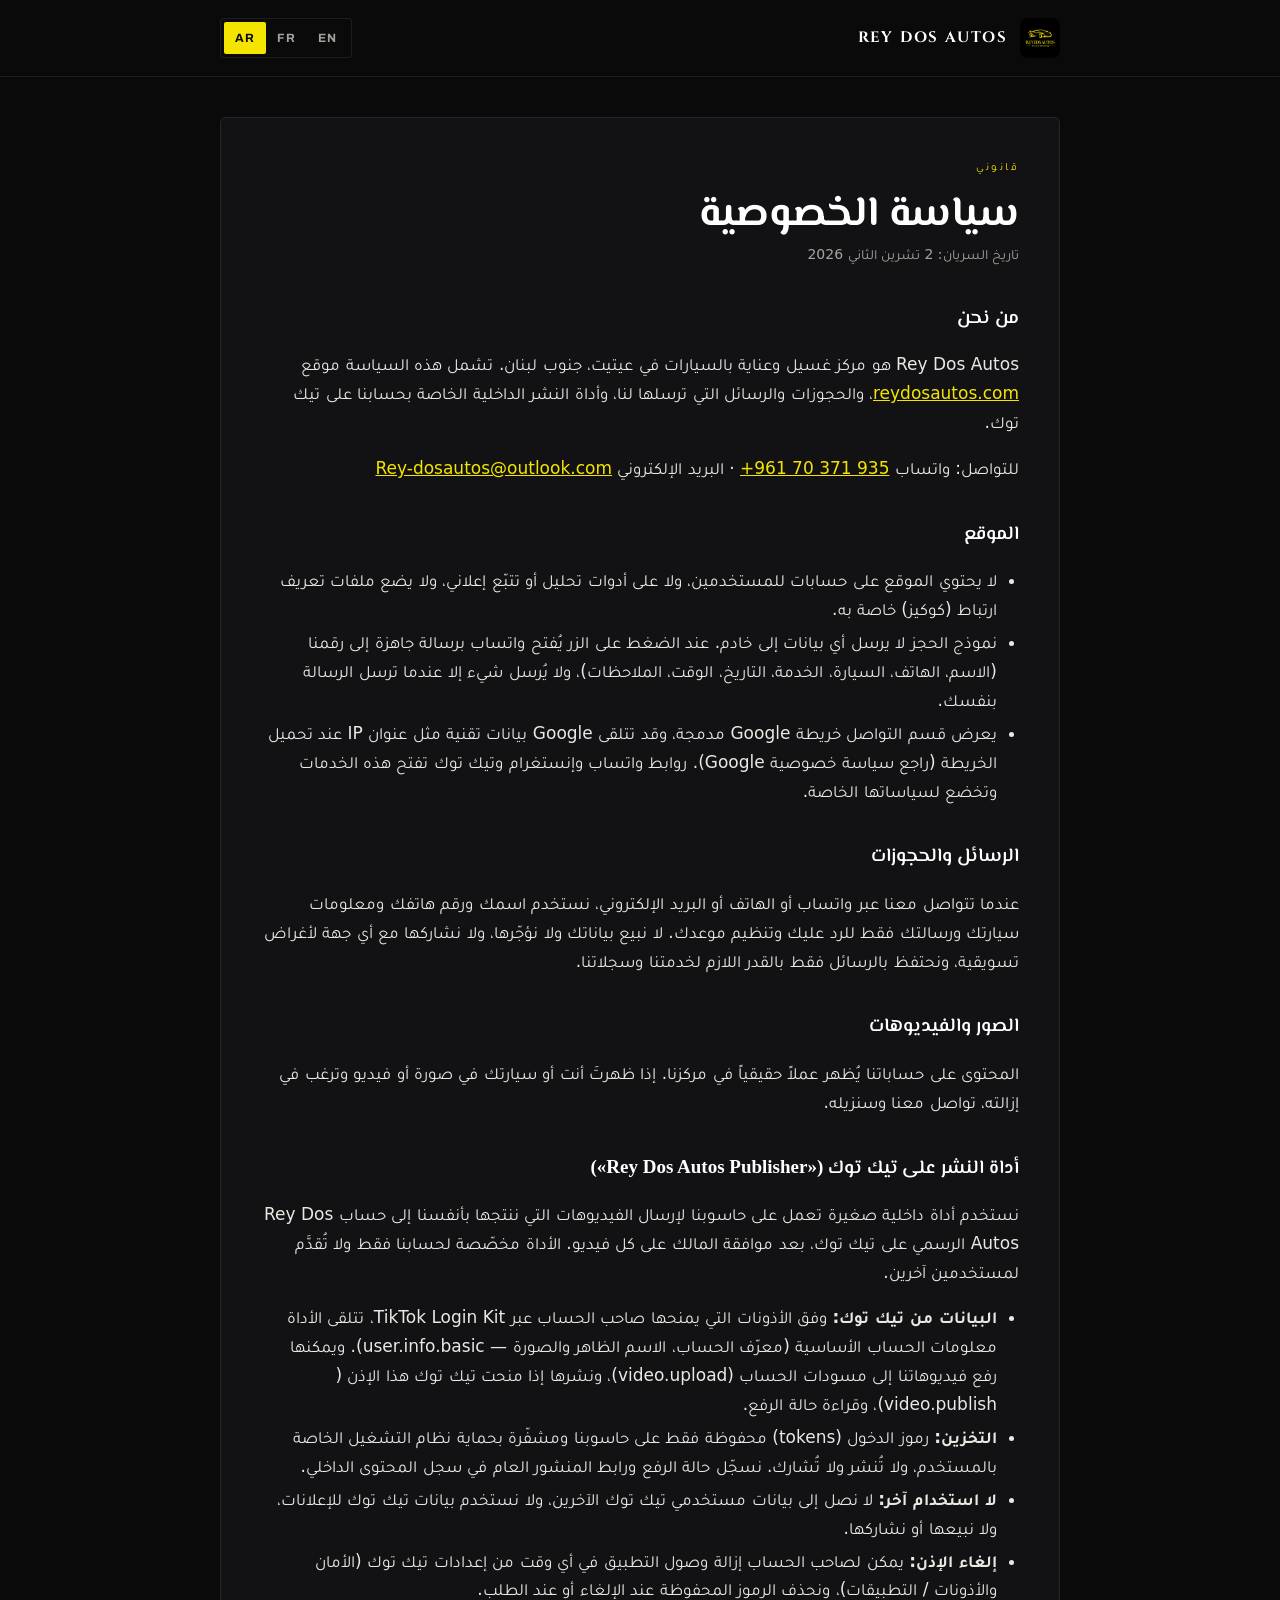
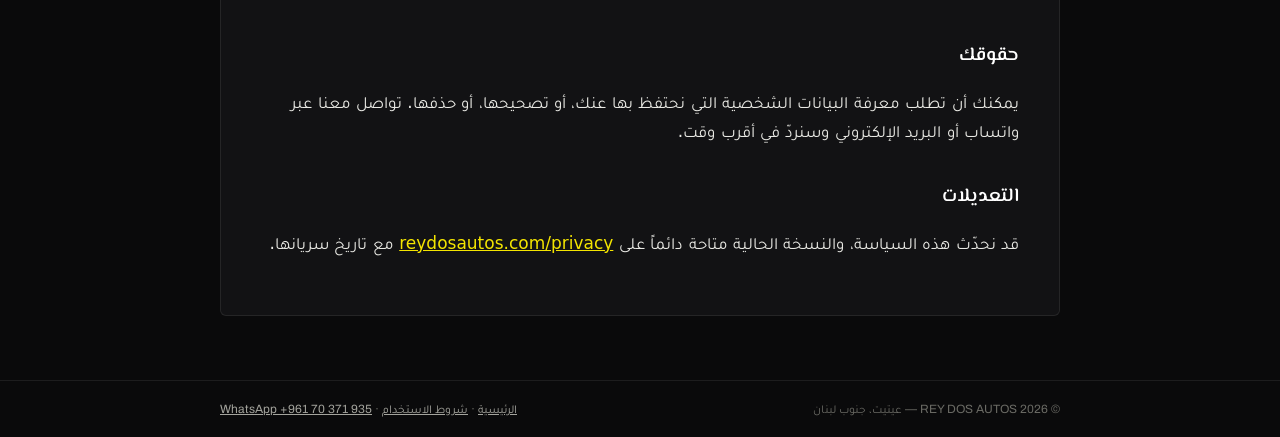
<file: privacy/index.html>
<!DOCTYPE html>
<html lang="ar" dir="rtl" data-title-ar="سياسة الخصوصية — Rey Dos Autos" data-title-fr="Politique de confidentialité — Rey Dos Autos" data-title-en="Privacy Policy — Rey Dos Autos">
<head>
<meta charset="utf-8">
<meta name="viewport" content="width=device-width, initial-scale=1">
<title>Privacy Policy — Rey Dos Autos</title>
<meta name="description" content="Privacy Policy of Rey Dos Autos, car wash and detailing center in Aïtit, South Lebanon — website, WhatsApp bookings and our TikTok publishing tool.">
<link rel="canonical" href="https://reydosautos.com/privacy/">
<link rel="icon" type="image/png" href="../assets/image/r10-90ac8671.png">
<meta name="theme-color" content="#0a0a0b">
<link rel="stylesheet" href="../assets/legal.css">
<script src="../assets/legal.js"></script>
</head>
<body>
<header><div class="bar">
  <a class="brand" href="../"><img src="../assets/image/r10-90ac8671.png" alt="Rey Dos Autos logo"><span>REY DOS AUTOS</span></a>
  <nav class="langs" aria-label="Language"><a href="#ar" lang="ar">AR</a><a href="#fr" lang="fr">FR</a><a href="#en" lang="en">EN</a></nav>
</div></header>

<main>
<section class="lang" data-l="ar" lang="ar" dir="rtl">
  <p class="eyebrow">قانوني</p>
  <h1>سياسة الخصوصية</h1>
  <p class="meta">تاريخ السريان: 2 تشرين الثاني 2026</p>

  <h2>من نحن</h2>
  <p>Rey Dos Autos هو مركز غسيل وعناية بالسيارات في عيتيت، جنوب لبنان. تشمل هذه السياسة موقع <a class="ltr" href="https://reydosautos.com/">reydosautos.com</a>، والحجوزات والرسائل التي ترسلها لنا، وأداة النشر الداخلية الخاصة بحسابنا على تيك توك.</p>
  <p>للتواصل: واتساب <a class="ltr" href="https://wa.me/96170371935">+961 70 371 935</a> · البريد الإلكتروني <a class="ltr" href="mailto:Rey-dosautos@outlook.com">Rey-dosautos@outlook.com</a></p>

  <h2>الموقع</h2>
  <ul>
    <li>لا يحتوي الموقع على حسابات للمستخدمين، ولا على أدوات تحليل أو تتبّع إعلاني، ولا يضع ملفات تعريف ارتباط (كوكيز) خاصة به.</li>
    <li>نموذج الحجز لا يرسل أي بيانات إلى خادم. عند الضغط على الزر يُفتح واتساب برسالة جاهزة إلى رقمنا (الاسم، الهاتف، السيارة، الخدمة، التاريخ، الوقت، الملاحظات)، ولا يُرسل شيء إلا عندما ترسل الرسالة بنفسك.</li>
    <li>يعرض قسم التواصل خريطة Google مدمجة، وقد تتلقى Google بيانات تقنية مثل عنوان IP عند تحميل الخريطة (راجع سياسة خصوصية Google). روابط واتساب وإنستغرام وتيك توك تفتح هذه الخدمات وتخضع لسياساتها الخاصة.</li>
  </ul>

  <h2>الرسائل والحجوزات</h2>
  <p>عندما تتواصل معنا عبر واتساب أو الهاتف أو البريد الإلكتروني، نستخدم اسمك ورقم هاتفك ومعلومات سيارتك ورسالتك فقط للرد عليك وتنظيم موعدك. لا نبيع بياناتك ولا نؤجّرها، ولا نشاركها مع أي جهة لأغراض تسويقية، ونحتفظ بالرسائل فقط بالقدر اللازم لخدمتنا وسجلاتنا.</p>

  <h2>الصور والفيديوهات</h2>
  <p>المحتوى على حساباتنا يُظهر عملاً حقيقياً في مركزنا. إذا ظهرتَ أنت أو سيارتك في صورة أو فيديو وترغب في إزالته، تواصل معنا وسنزيله.</p>

  <h2>أداة النشر على تيك توك («Rey Dos Autos Publisher»)</h2>
  <p>نستخدم أداة داخلية صغيرة تعمل على حاسوبنا لإرسال الفيديوهات التي ننتجها بأنفسنا إلى حساب Rey Dos Autos الرسمي على تيك توك، بعد موافقة المالك على كل فيديو. الأداة مخصّصة لحسابنا فقط ولا تُقدَّم لمستخدمين آخرين.</p>
  <ul>
    <li><strong>البيانات من تيك توك:</strong> وفق الأذونات التي يمنحها صاحب الحساب عبر TikTok Login Kit، تتلقى الأداة معلومات الحساب الأساسية (معرّف الحساب، الاسم الظاهر والصورة — <span class="ltr">user.info.basic</span>). ويمكنها رفع فيديوهاتنا إلى مسودات الحساب (<span class="ltr">video.upload</span>)، ونشرها إذا منحت تيك توك هذا الإذن (<span class="ltr">video.publish</span>)، وقراءة حالة الرفع.</li>
    <li><strong>التخزين:</strong> رموز الدخول (tokens) محفوظة فقط على حاسوبنا ومشفّرة بحماية نظام التشغيل الخاصة بالمستخدم، ولا تُنشر ولا تُشارك. نسجّل حالة الرفع ورابط المنشور العام في سجل المحتوى الداخلي.</li>
    <li><strong>لا استخدام آخر:</strong> لا نصل إلى بيانات مستخدمي تيك توك الآخرين، ولا نستخدم بيانات تيك توك للإعلانات، ولا نبيعها أو نشاركها.</li>
    <li><strong>إلغاء الإذن:</strong> يمكن لصاحب الحساب إزالة وصول التطبيق في أي وقت من إعدادات تيك توك (الأمان والأذونات / التطبيقات)، ونحذف الرموز المحفوظة عند الإلغاء أو عند الطلب.</li>
  </ul>

  <h2>حقوقك</h2>
  <p>يمكنك أن تطلب معرفة البيانات الشخصية التي نحتفظ بها عنك، أو تصحيحها، أو حذفها. تواصل معنا عبر واتساب أو البريد الإلكتروني وسنردّ في أقرب وقت.</p>

  <h2>التعديلات</h2>
  <p>قد نحدّث هذه السياسة، والنسخة الحالية متاحة دائماً على <a class="ltr" href="https://reydosautos.com/privacy/">reydosautos.com/privacy</a> مع تاريخ سريانها.</p>
</section>

<section class="lang" data-l="fr" lang="fr" dir="ltr">
  <p class="eyebrow">Mentions légales</p>
  <h1>Politique de confidentialité</h1>
  <p class="meta">Date d’entrée en vigueur : 2 novembre 2026</p>

  <h2>Qui sommes-nous</h2>
  <p>Rey Dos Autos est un centre de lavage et de detailing automobile situé à Aïtit, au Sud Liban. Cette politique couvre le site <a href="https://reydosautos.com/">reydosautos.com</a>, les réservations et messages que vous nous envoyez, ainsi que notre outil interne de publication pour notre propre compte TikTok.</p>
  <p>Contact : WhatsApp <a class="ltr" href="https://wa.me/96170371935">+961 70 371 935</a> · E-mail <a class="ltr" href="mailto:Rey-dosautos@outlook.com">Rey-dosautos@outlook.com</a></p>

  <h2>Site web</h2>
  <ul>
    <li>Le site n’a pas de comptes utilisateurs, n’utilise aucun outil d’analyse ni traceur publicitaire et ne dépose pas de cookies propres.</li>
    <li>Le formulaire de réservation n’envoie aucune donnée à un serveur. Quand vous appuyez sur le bouton, WhatsApp s’ouvre avec un message pré-rempli vers notre numéro (nom, téléphone, véhicule, service, date, heure, remarques). Rien n’est envoyé tant que vous n’envoyez pas vous-même ce message dans WhatsApp.</li>
    <li>La section contact affiche une carte Google Maps intégrée. Google peut recevoir des données techniques, comme votre adresse IP, lors du chargement de la carte (voir la politique de confidentialité de Google). Les liens vers WhatsApp, Instagram et TikTok ouvrent ces services, qui appliquent leurs propres politiques de confidentialité.</li>
  </ul>

  <h2>Messages et réservations</h2>
  <p>Lorsque vous nous contactez par WhatsApp, téléphone ou e-mail, nous utilisons votre nom, votre numéro de téléphone, les informations sur votre véhicule et votre message uniquement pour vous répondre et organiser votre rendez-vous. Nous ne vendons ni ne louons vos données, et nous ne les partageons pas avec des tiers à des fins commerciales. Nous conservons les messages uniquement le temps nécessaire à notre service et à nos archives.</p>

  <h2>Photos et vidéos</h2>
  <p>Nos contenus sur les réseaux sociaux montrent du vrai travail réalisé dans notre centre. Si vous ou votre véhicule apparaissez sur l’une de nos photos ou vidéos et que vous souhaitez la faire retirer, contactez-nous et nous la retirerons.</p>

  <h2>Outil de publication TikTok (« Rey Dos Autos Publisher »)</h2>
  <p>Nous utilisons un petit outil interne, exécuté sur notre propre ordinateur, pour envoyer les vidéos que nous avons nous-mêmes produites vers le compte TikTok officiel de Rey Dos Autos, après validation de chaque vidéo par le propriétaire. L’outil est utilisé uniquement par Rey Dos Autos pour son propre compte. Il n’est pas proposé à d’autres utilisateurs de TikTok.</p>
  <ul>
    <li><strong>Données provenant de TikTok :</strong> avec les autorisations accordées par le titulaire du compte via TikTok Login Kit, l’outil reçoit les informations de base du compte (identifiant du compte, nom affiché et avatar, <em>user.info.basic</em>). Il peut aussi téléverser nos vidéos dans les brouillons du compte (<em>video.upload</em>), les publier si TikTok accorde cette autorisation (<em>video.publish</em>) et consulter le statut de ces envois.</li>
    <li><strong>Stockage :</strong> les jetons d’accès TikTok sont stockés uniquement sur notre ordinateur, chiffrés avec la protection du système d’exploitation propre à l’utilisateur. Ils ne sont jamais publiés ni partagés. Nous enregistrons le statut de l’envoi et le lien public de la publication dans notre historique interne de contenus.</li>
    <li><strong>Aucun autre usage :</strong> nous n’accédons pas aux données d’autres utilisateurs de TikTok, nous n’utilisons pas les données TikTok à des fins publicitaires, et nous ne les vendons ni ne les partageons.</li>
    <li><strong>Révocation de l’accès :</strong> le titulaire du compte peut retirer l’accès de l’application à tout moment depuis les paramètres de l’application TikTok (sécurité et autorisations / applications). Nous supprimons les jetons stockés lorsque l’accès est révoqué ou sur demande.</li>
  </ul>

  <h2>Vos droits</h2>
  <p>Vous pouvez nous demander quelles données personnelles nous détenons à votre sujet, nous demander de les corriger ou de les supprimer. Contactez-nous sur WhatsApp ou par e-mail et nous vous répondrons dans les meilleurs délais.</p>

  <h2>Modifications</h2>
  <p>Nous pouvons mettre à jour cette politique. La version en vigueur est toujours disponible sur <a href="https://reydosautos.com/privacy/">reydosautos.com/privacy</a>, avec sa date d’entrée en vigueur.</p>
</section>

<section class="lang" data-l="en" lang="en" dir="ltr">
  <p class="eyebrow">Legal</p>
  <h1>Privacy Policy</h1>
  <p class="meta">Effective date: 2 November 2026</p>

  <h2>Who we are</h2>
  <p>Rey Dos Autos is a car wash and detailing center in Aïtit, South Lebanon. This policy covers the website <a href="https://reydosautos.com/">reydosautos.com</a>, bookings and messages you send us, and our internal publishing tool for our own TikTok account.</p>
  <p>Contact: WhatsApp <a class="ltr" href="https://wa.me/96170371935">+961 70 371 935</a> · Email <a class="ltr" href="mailto:Rey-dosautos@outlook.com">Rey-dosautos@outlook.com</a></p>

  <h2>Website</h2>
  <ul>
    <li>The website has no user accounts and no analytics or advertising trackers, and it does not set cookies of its own.</li>
    <li>The booking form does not send anything to a server. When you press the button, it opens WhatsApp with a pre-filled message to our number (name, phone, vehicle, service, date, time, notes). Nothing is sent until you send that message yourself in WhatsApp.</li>
    <li>The contact section shows an embedded Google Map. Google may receive technical data such as your IP address when the map loads (see Google's privacy policy). The links to WhatsApp, Instagram and TikTok open those services, which apply their own privacy policies.</li>
  </ul>

  <h2>Messages and bookings</h2>
  <p>When you contact us by WhatsApp, phone or email, we use your name, phone number, vehicle details and message only to answer you and to organise your appointment. We do not sell or rent your data, and we do not share it with third parties for marketing. We keep messages only as long as we need them for our service and our records.</p>

  <h2>Photos and videos</h2>
  <p>Our social media content shows real work done at our center. If you or your vehicle appear in one of our photos or videos and you want it removed, contact us and we will remove it.</p>

  <h2>TikTok publishing tool (“Rey Dos Autos Publisher”)</h2>
  <p>We use a small internal tool, run on our own computer, to send videos that we produced ourselves to the official Rey Dos Autos TikTok account, after the owner has approved each video. The tool is used only by Rey Dos Autos for its own account. It is not offered to other TikTok users.</p>
  <ul>
    <li><strong>Data from TikTok:</strong> with the permissions granted by the account owner through TikTok Login Kit, the tool receives basic account information (account identifier, display name and avatar, <em>user.info.basic</em>). It can also upload our videos to the account's drafts (<em>video.upload</em>), publish them if TikTok grants that permission (<em>video.publish</em>), and read the status of those uploads.</li>
    <li><strong>Storage:</strong> TikTok access tokens are stored only on our computer, encrypted with the operating system's user-level protection. They are never published or shared. We record the upload status and the public post link in our internal content history.</li>
    <li><strong>No other use:</strong> we do not access other TikTok users' data, we do not use TikTok data for advertising, and we do not sell or share it.</li>
    <li><strong>Revoking access:</strong> the account owner can remove the app's access at any time from the TikTok app settings (security and permissions / apps). We delete the stored tokens when access is revoked or on request.</li>
  </ul>

  <h2>Your rights</h2>
  <p>You can ask us what personal data we hold about you, ask us to correct it, or ask us to delete it. Contact us on WhatsApp or by email and we will reply as soon as possible.</p>

  <h2>Changes</h2>
  <p>We may update this policy. The current version is always available at <a href="https://reydosautos.com/privacy/">reydosautos.com/privacy</a>, with its effective date.</p>
</section>
</main>

<footer><div class="bar">
  <span>© 2026 REY DOS AUTOS — <span data-l="ar">عيتيت، جنوب لبنان</span><span data-l="fr">Aïtit, Sud Liban</span><span data-l="en">Aïtit, South Lebanon</span></span>
  <span><a href="../"><span data-l="ar">الرئيسية</span><span data-l="fr">Accueil</span><span data-l="en">Home</span></a> · <a href="../terms/" data-keep-lang><span data-l="ar">شروط الاستخدام</span><span data-l="fr">Conditions d’utilisation</span><span data-l="en">Terms of Service</span></a> · <a href="https://wa.me/96170371935" class="ltr">WhatsApp +961 70 371 935</a></span>
</div></footer>
</body>
</html>
</file>
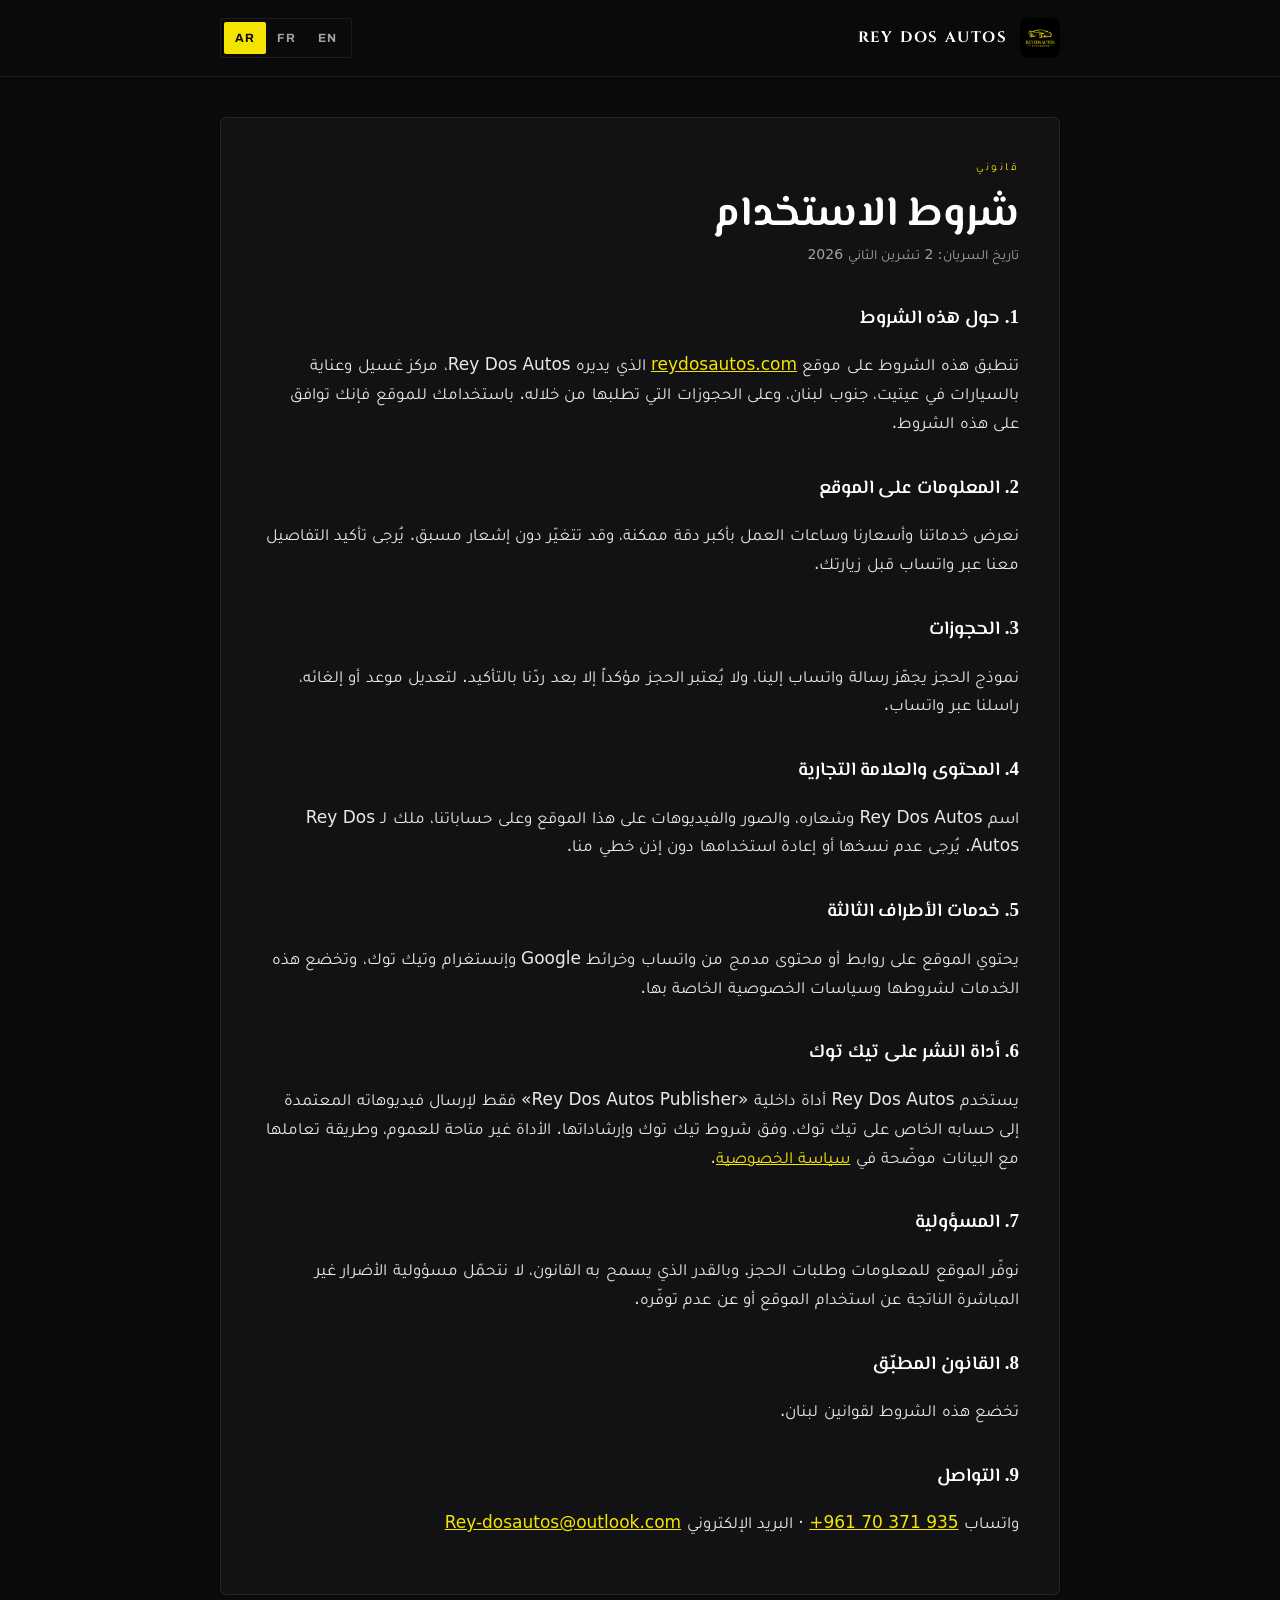
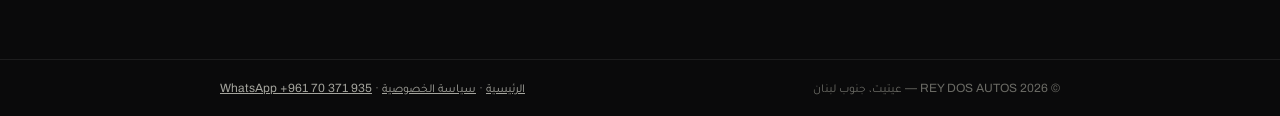
<file: terms/index.html>
<!DOCTYPE html>
<html lang="ar" dir="rtl" data-title-ar="شروط الاستخدام — Rey Dos Autos" data-title-fr="Conditions d’utilisation — Rey Dos Autos" data-title-en="Terms of Service — Rey Dos Autos">
<head>
<meta charset="utf-8">
<meta name="viewport" content="width=device-width, initial-scale=1">
<title>Terms of Service — Rey Dos Autos</title>
<meta name="description" content="Terms of Service of the Rey Dos Autos website and services — car wash and detailing center in Aïtit, South Lebanon.">
<link rel="canonical" href="https://reydosautos.com/terms/">
<link rel="icon" type="image/png" href="../assets/image/r10-90ac8671.png">
<meta name="theme-color" content="#0a0a0b">
<link rel="stylesheet" href="../assets/legal.css">
<script src="../assets/legal.js"></script>
</head>
<body>
<header><div class="bar">
  <a class="brand" href="../"><img src="../assets/image/r10-90ac8671.png" alt="Rey Dos Autos logo"><span>REY DOS AUTOS</span></a>
  <nav class="langs" aria-label="Language"><a href="#ar" lang="ar">AR</a><a href="#fr" lang="fr">FR</a><a href="#en" lang="en">EN</a></nav>
</div></header>

<main>
<section class="lang" data-l="ar" lang="ar" dir="rtl">
  <p class="eyebrow">قانوني</p>
  <h1>شروط الاستخدام</h1>
  <p class="meta">تاريخ السريان: 2 تشرين الثاني 2026</p>

  <h2>1. حول هذه الشروط</h2>
  <p>تنطبق هذه الشروط على موقع <a class="ltr" href="https://reydosautos.com/">reydosautos.com</a> الذي يديره Rey Dos Autos، مركز غسيل وعناية بالسيارات في عيتيت، جنوب لبنان، وعلى الحجوزات التي تطلبها من خلاله. باستخدامك للموقع فإنك توافق على هذه الشروط.</p>

  <h2>2. المعلومات على الموقع</h2>
  <p>نعرض خدماتنا وأسعارنا وساعات العمل بأكبر دقة ممكنة، وقد تتغيّر دون إشعار مسبق. يُرجى تأكيد التفاصيل معنا عبر واتساب قبل زيارتك.</p>

  <h2>3. الحجوزات</h2>
  <p>نموذج الحجز يجهّز رسالة واتساب إلينا، ولا يُعتبر الحجز مؤكداً إلا بعد ردّنا بالتأكيد. لتعديل موعد أو إلغائه، راسلنا عبر واتساب.</p>

  <h2>4. المحتوى والعلامة التجارية</h2>
  <p>اسم Rey Dos Autos وشعاره، والصور والفيديوهات على هذا الموقع وعلى حساباتنا، ملك لـ Rey Dos Autos. يُرجى عدم نسخها أو إعادة استخدامها دون إذن خطي منا.</p>

  <h2>5. خدمات الأطراف الثالثة</h2>
  <p>يحتوي الموقع على روابط أو محتوى مدمج من واتساب وخرائط Google وإنستغرام وتيك توك، وتخضع هذه الخدمات لشروطها وسياسات الخصوصية الخاصة بها.</p>

  <h2>6. أداة النشر على تيك توك</h2>
  <p>يستخدم Rey Dos Autos أداة داخلية «Rey Dos Autos Publisher» فقط لإرسال فيديوهاته المعتمدة إلى حسابه الخاص على تيك توك، وفق شروط تيك توك وإرشاداتها. الأداة غير متاحة للعموم، وطريقة تعاملها مع البيانات موضّحة في <a href="../privacy/" data-keep-lang>سياسة الخصوصية</a>.</p>

  <h2>7. المسؤولية</h2>
  <p>نوفّر الموقع للمعلومات وطلبات الحجز. وبالقدر الذي يسمح به القانون، لا نتحمّل مسؤولية الأضرار غير المباشرة الناتجة عن استخدام الموقع أو عن عدم توفّره.</p>

  <h2>8. القانون المطبّق</h2>
  <p>تخضع هذه الشروط لقوانين لبنان.</p>

  <h2>9. التواصل</h2>
  <p>واتساب <a class="ltr" href="https://wa.me/96170371935">+961 70 371 935</a> · البريد الإلكتروني <a class="ltr" href="mailto:Rey-dosautos@outlook.com">Rey-dosautos@outlook.com</a></p>
</section>

<section class="lang" data-l="fr" lang="fr" dir="ltr">
  <p class="eyebrow">Mentions légales</p>
  <h1>Conditions d’utilisation</h1>
  <p class="meta">Date d’entrée en vigueur : 2 novembre 2026</p>

  <h2>1. À propos de ces conditions</h2>
  <p>Ces conditions s’appliquent au site <a href="https://reydosautos.com/">reydosautos.com</a>, exploité par Rey Dos Autos, centre de lavage et de detailing automobile à Aïtit, au Sud Liban. Elles s’appliquent aussi aux réservations que vous demandez par son intermédiaire. En utilisant le site, vous acceptez ces conditions.</p>

  <h2>2. Informations sur le site</h2>
  <p>Nous décrivons nos services, nos prix et nos horaires aussi précisément que possible. Ils peuvent changer sans préavis. Merci de confirmer les détails avec nous sur WhatsApp avant votre visite.</p>

  <h2>3. Réservations</h2>
  <p>Le formulaire de réservation prépare un message WhatsApp à notre attention. Une réservation n’est confirmée que lorsque nous répondons pour la confirmer. Pour modifier ou annuler un rendez-vous, écrivez-nous sur WhatsApp.</p>

  <h2>4. Contenus et marque</h2>
  <p>Le nom et le logo Rey Dos Autos, ainsi que les photos et vidéos de ce site et de nos comptes sur les réseaux sociaux, appartiennent à Rey Dos Autos. Merci de ne pas les copier ni les réutiliser sans notre autorisation écrite.</p>

  <h2>5. Services tiers</h2>
  <p>Le site contient des liens vers WhatsApp, Google Maps, Instagram et TikTok ou intègre leurs contenus. Ces services sont régis par leurs propres conditions et politiques de confidentialité.</p>

  <h2>6. Outil de publication TikTok</h2>
  <p>Rey Dos Autos utilise un outil interne, « Rey Dos Autos Publisher », uniquement pour envoyer ses propres vidéos validées vers son propre compte TikTok, conformément aux conditions et règles de TikTok. L’outil n’est pas proposé au public. La façon dont il traite les données est expliquée dans notre <a href="../privacy/" data-keep-lang>Politique de confidentialité</a>.</p>

  <h2>7. Responsabilité</h2>
  <p>Nous mettons le site à disposition pour l’information et les demandes de réservation. Dans la mesure permise par la loi, nous ne sommes pas responsables des dommages indirects liés à l’utilisation du site ou à son indisponibilité.</p>

  <h2>8. Droit applicable</h2>
  <p>Ces conditions sont régies par le droit libanais.</p>

  <h2>9. Contact</h2>
  <p>WhatsApp <a class="ltr" href="https://wa.me/96170371935">+961 70 371 935</a> · E-mail <a class="ltr" href="mailto:Rey-dosautos@outlook.com">Rey-dosautos@outlook.com</a></p>
</section>

<section class="lang" data-l="en" lang="en" dir="ltr">
  <p class="eyebrow">Legal</p>
  <h1>Terms of Service</h1>
  <p class="meta">Effective date: 2 November 2026</p>

  <h2>1. About these terms</h2>
  <p>These terms apply to the website <a href="https://reydosautos.com/">reydosautos.com</a>, operated by Rey Dos Autos, a car wash and detailing center in Aïtit, South Lebanon. They also apply to the bookings you request through it. By using the website you accept these terms.</p>

  <h2>2. Information on the website</h2>
  <p>We describe our services, prices and opening hours as accurately as we can. They may change without notice. Please confirm the details with us on WhatsApp before your visit.</p>

  <h2>3. Bookings</h2>
  <p>The booking form prepares a WhatsApp message to us. A booking is confirmed only when we reply to confirm it. If you need to change or cancel an appointment, message us on WhatsApp.</p>

  <h2>4. Content and brand</h2>
  <p>The Rey Dos Autos name and logo, and the photos and videos on this website and on our social media accounts, belong to Rey Dos Autos. Please do not copy or reuse them without our written permission.</p>

  <h2>5. Third-party services</h2>
  <p>The website links to or embeds WhatsApp, Google Maps, Instagram and TikTok. Those services are governed by their own terms and privacy policies.</p>

  <h2>6. TikTok publishing tool</h2>
  <p>Rey Dos Autos uses an internal tool, “Rey Dos Autos Publisher”, only to send its own approved videos to its own TikTok account, in line with TikTok's terms and guidelines. The tool is not offered to the public. How it handles data is explained in our <a href="../privacy/" data-keep-lang>Privacy Policy</a>.</p>

  <h2>7. Liability</h2>
  <p>We provide the website for information and booking requests. To the extent permitted by law, we are not liable for indirect losses caused by using the website or by its being unavailable.</p>

  <h2>8. Governing law</h2>
  <p>These terms are governed by the laws of Lebanon.</p>

  <h2>9. Contact</h2>
  <p>WhatsApp <a class="ltr" href="https://wa.me/96170371935">+961 70 371 935</a> · Email <a class="ltr" href="mailto:Rey-dosautos@outlook.com">Rey-dosautos@outlook.com</a></p>
</section>
</main>

<footer><div class="bar">
  <span>© 2026 REY DOS AUTOS — <span data-l="ar">عيتيت، جنوب لبنان</span><span data-l="fr">Aïtit, Sud Liban</span><span data-l="en">Aïtit, South Lebanon</span></span>
  <span><a href="../"><span data-l="ar">الرئيسية</span><span data-l="fr">Accueil</span><span data-l="en">Home</span></a> · <a href="../privacy/" data-keep-lang><span data-l="ar">سياسة الخصوصية</span><span data-l="fr">Politique de confidentialité</span><span data-l="en">Privacy Policy</span></a> · <a href="https://wa.me/96170371935" class="ltr">WhatsApp +961 70 371 935</a></span>
</div></footer>
</body>
</html>
</file>
<file: assets/legal.css>
/* Shared style for /privacy/ and /terms/ — same palette and embedded fonts as the home page. */
@font-face { font-family: 'Archivo'; font-weight: 300 700; font-display: swap; src: url("fonts/679f5794.woff2") format('woff2'); unicode-range: U+0000-00FF, U+0131, U+0152-0153, U+02BB-02BC, U+02C6, U+02DA, U+02DC, U+0304, U+0308, U+0329, U+2000-206F, U+20AC, U+2122, U+2191, U+2193, U+2212, U+2215, U+FEFF, U+FFFD; }
@font-face { font-family: 'Archivo'; font-weight: 300 700; font-display: swap; src: url("fonts/85c73d96.woff2") format('woff2'); unicode-range: U+0100-02BA, U+02BD-02C5, U+02C7-02CC, U+02CE-02D7, U+02DD-02FF, U+0304, U+0308, U+0329, U+1D00-1DBF, U+1E00-1E9F, U+1EF2-1EFF, U+2020, U+20A0-20AB, U+20AD-20C0, U+2113, U+2C60-2C7F, U+A720-A7FF; }
@font-face { font-family: 'Cinzel'; font-weight: 500 700; font-display: swap; src: url("fonts/015aa309.woff2") format('woff2'); unicode-range: U+0000-00FF, U+0131, U+0152-0153, U+02BB-02BC, U+02C6, U+02DA, U+02DC, U+0304, U+0308, U+0329, U+2000-206F, U+20AC, U+2122, U+2191, U+2193, U+2212, U+2215, U+FEFF, U+FFFD; }
@font-face { font-family: 'El Messiri'; font-weight: 500 700; font-display: swap; src: url("fonts/714d518a.woff2") format('woff2'); unicode-range: U+0600-06FF, U+0750-077F, U+0870-088E, U+0890-0891, U+0897-08E1, U+08E3-08FF, U+200C-200E, U+2010-2011, U+204F, U+2E41, U+FB50-FDFF, U+FE70-FE74, U+FE76-FEFC; }
@font-face { font-family: 'Tajawal'; font-weight: 400; font-display: swap; src: url("fonts/902e9323.woff2") format('woff2'); unicode-range: U+0600-06FF, U+0750-077F, U+0870-088E, U+0890-0891, U+0897-08E1, U+08E3-08FF, U+200C-200E, U+2010-2011, U+204F, U+2E41, U+FB50-FDFF, U+FE70-FE74, U+FE76-FEFC; }
@font-face { font-family: 'Tajawal'; font-weight: 700; font-display: swap; src: url("fonts/cf4f443c.woff2") format('woff2'); unicode-range: U+0600-06FF, U+0750-077F, U+0870-088E, U+0890-0891, U+0897-08E1, U+08E3-08FF, U+200C-200E, U+2010-2011, U+204F, U+2E41, U+FB50-FDFF, U+FE70-FE74, U+FE76-FEFC; }

:root { --bg: #0a0a0b; --panel: #121214; --line: rgba(255,255,255,.08); --text: #e9e9e4; --muted: #a4a49d; --acc: #F4E500; }
* { box-sizing: border-box; }
html { background: var(--bg); }
body { margin: 0; background: var(--bg); color: var(--text); font: 16px/1.7 'Archivo', 'Tajawal', system-ui, sans-serif; -webkit-text-size-adjust: 100%; }
a { color: var(--acc); }
a:hover { color: #fff; }
header { border-bottom: 1px solid var(--line); }
.bar { max-width: 880px; margin: 0 auto; padding: 18px 20px; display: flex; align-items: center; justify-content: space-between; gap: 16px; }
.brand { display: flex; align-items: center; gap: 12px; color: #fff; text-decoration: none; font-family: 'Cinzel', serif; font-weight: 700; letter-spacing: .12em; font-size: 15px; }
.brand img { width: 40px; height: 40px; border-radius: 8px; }
.langs { display: flex; gap: 14px; font-size: 13px; }
.langs a { color: var(--muted); text-decoration: none; }
.langs a:hover { color: #fff; }
main { max-width: 880px; margin: 0 auto; padding: 40px 20px 64px; }
.eyebrow { font-size: 11px; letter-spacing: .22em; text-transform: uppercase; color: var(--acc); margin: 0 0 10px; }
h1 { font-family: 'Cinzel', serif; font-weight: 700; font-size: clamp(28px, 6vw, 42px); line-height: 1.15; margin: 0 0 8px; color: #fff; }
h2 { font-size: 19px; color: #fff; margin: 34px 0 8px; }
.meta { color: var(--muted); font-size: 14px; margin: 0 0 28px; }
section.lang { background: var(--panel); border: 1px solid var(--line); border-radius: 6px; padding: clamp(20px, 4vw, 40px); margin-top: 28px; }
section.lang[dir="rtl"] { font-family: 'Tajawal', system-ui, sans-serif; font-size: 17px; }
section.lang[dir="rtl"] h1 { font-family: 'El Messiri', serif; }
section.lang[dir="rtl"] h2 { font-family: 'El Messiri', serif; font-weight: 600; }
ul { padding-inline-start: 22px; }
li { margin: 4px 0; }
.ltr { direction: ltr; unicode-bidi: isolate; display: inline-block; }
footer { border-top: 1px solid var(--line); }
footer .bar { font-size: 12px; color: #6a6a64; flex-wrap: wrap; }
footer a { color: var(--muted); }
@media (max-width: 520px) { .brand span { display: none; } }

/* Language switcher (AR / FR / EN), same look as the home page */
.langs { gap: 0; border: 1px solid var(--line); border-radius: 3px; padding: 3px; direction: ltr; }
.langs a { padding: 6px 11px; border-radius: 2px; font-size: 12px; font-weight: 700; letter-spacing: .1em; color: var(--muted); }
.langs a.on { background: var(--acc); color: #0a0a0b; }
html.js [data-l] { display: none; }
html.js[lang=ar] [data-l=ar], html.js[lang=fr] [data-l=fr], html.js[lang=en] [data-l=en] { display: revert; }
html.js section.lang { margin-top: 0; }
html[dir=rtl] body { font-family: 'Tajawal', 'Archivo', system-ui, sans-serif; }
</file>
